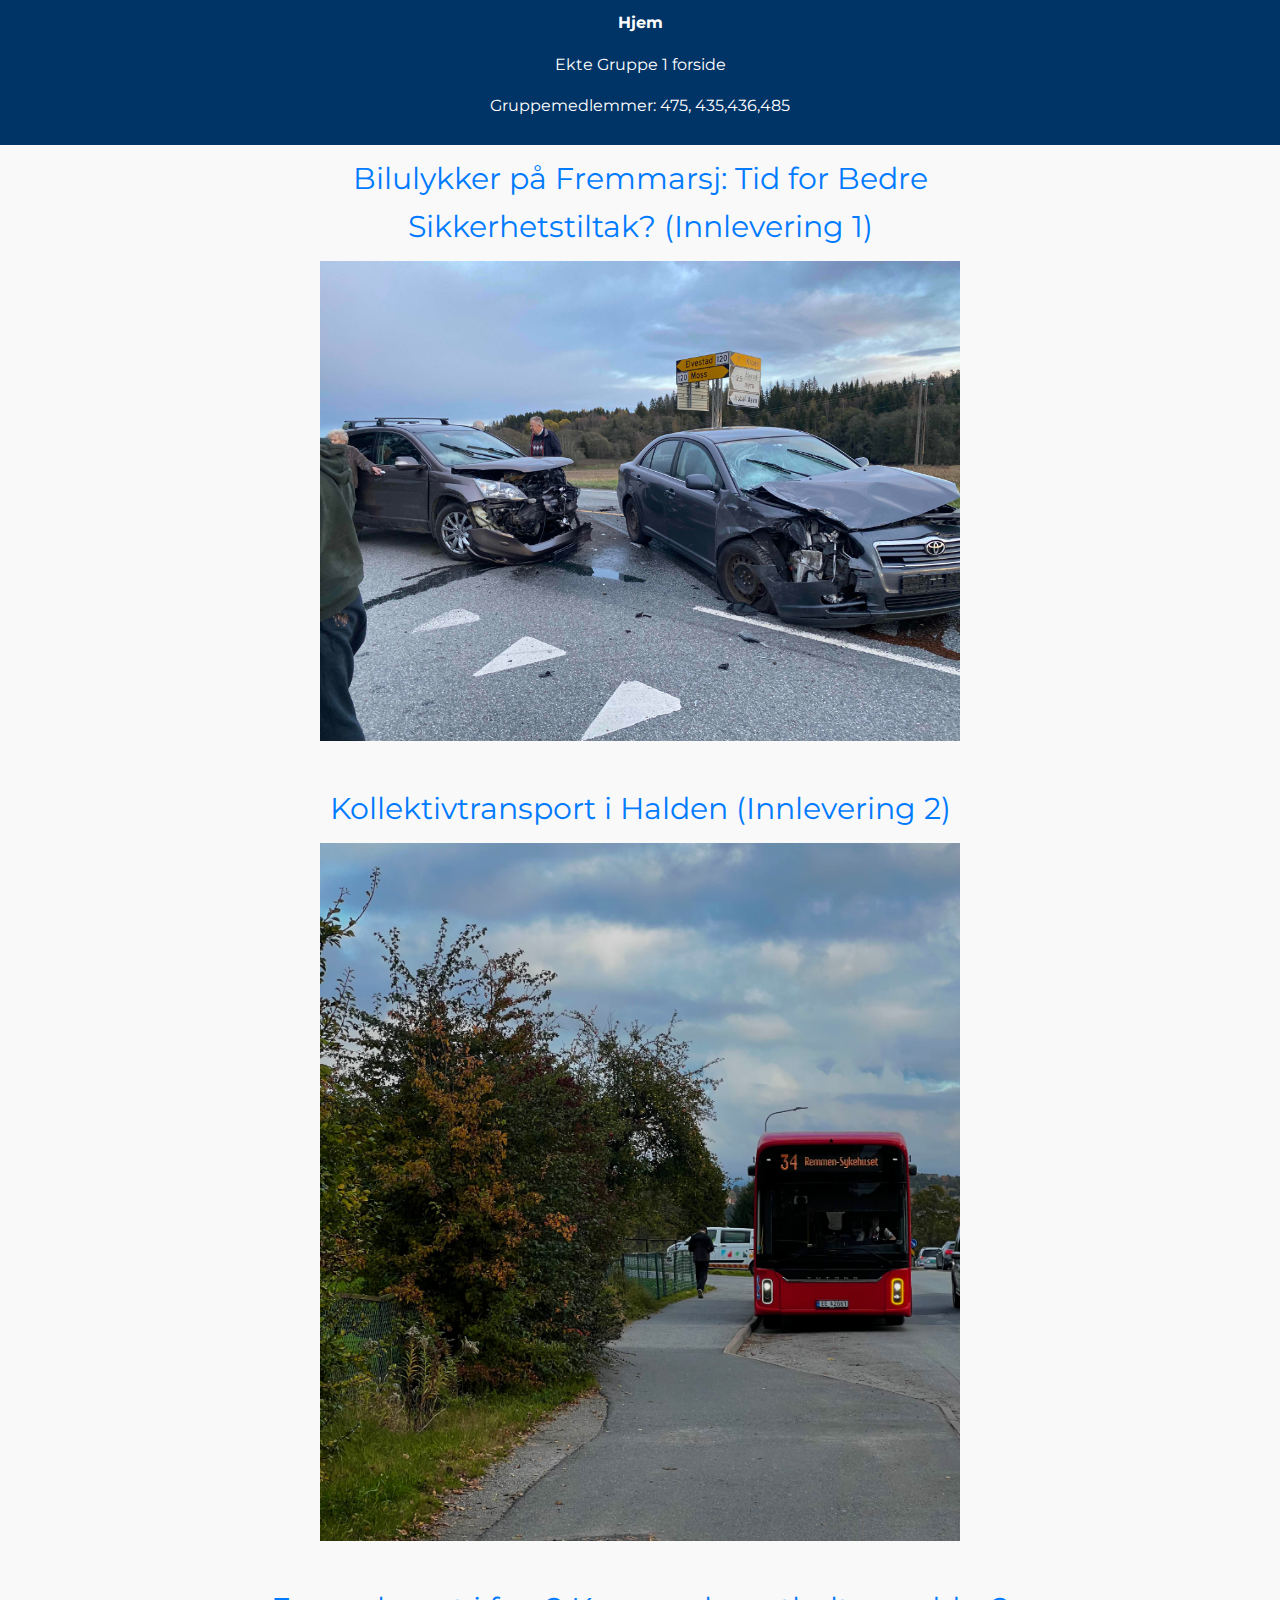
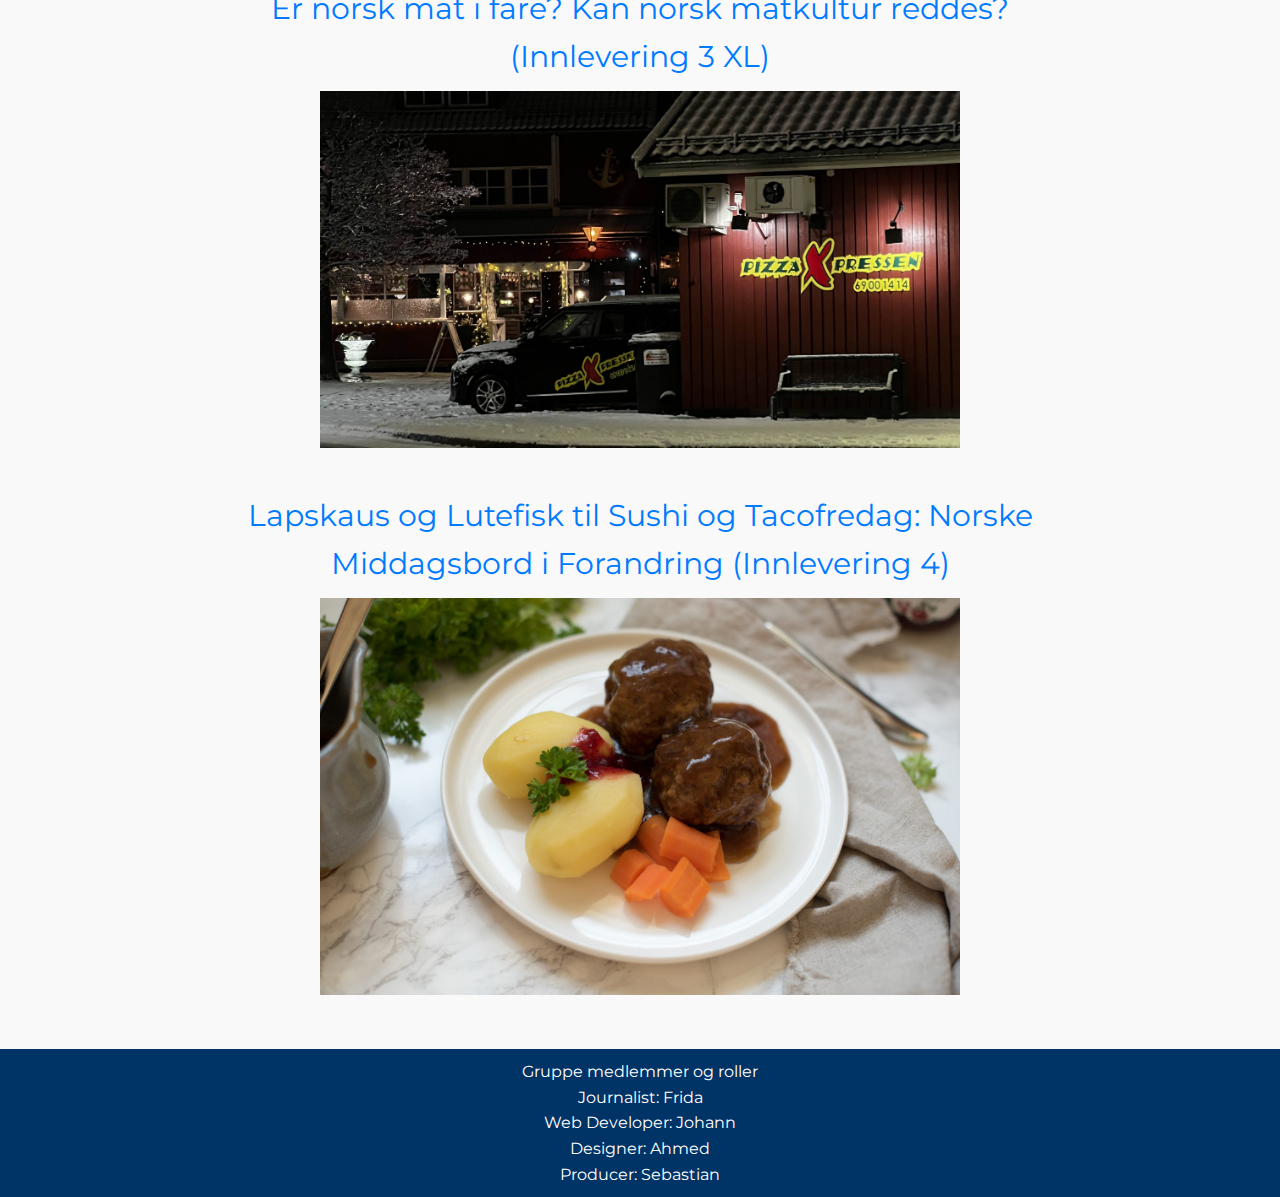
<file: index/index.html>
<!DOCTYPE html>
<html lang="en">
<head>
    <meta charset="UTF-8">
    <meta name="viewport" content="width=device-width, initial-scale=1.0">
    <title>Document</title>
    <link href="template.css" rel="stylesheet" media="all">
</head>
<body>
    <header class="header">
        <a href="index.html">Hjem</a>
        <p id="groupname">Ekte Gruppe 1 forside</p>
        <p>Gruppemedlemmer: 475, 435,436,485</p>
    </header>
    <main>
        <article>
            <a href="../Oblig1/innlevering1.html">Bilulykker på Fremmarsj: Tid for Bedre Sikkerhetstiltak? (Innlevering 1)<img src="images/IMG_3482.jpg"></a>
            
            <a href="../Oblig2/innlevering2.html">Kollektivtransport i Halden (Innlevering 2)<img src="images/IMG_7341crop.jpg"></a>
            <a href="../Oblig 3/index.html">Er norsk mat i fare? Kan norsk matkultur reddes? (Innlevering 3 XL)<img src="images/pizzax.jpg"></a>
            <a href="../Oblig 4/test1.html">Lapskaus og Lutefisk til Sushi og Tacofredag: Norske Middagsbord i Forandring (Innlevering 4)<img src="images/1940.jpg"></a>
        </article>
        <footer>
            <p>Gruppe medlemmer og roller</p>
            <p>Journalist: Frida</p>
            <p>Web Developer: Johann</p>
            <p>Designer: Ahmed</p>
            <p>Producer: Sebastian</p>
        </footer>
    </main>
</body>
</html>
</file>
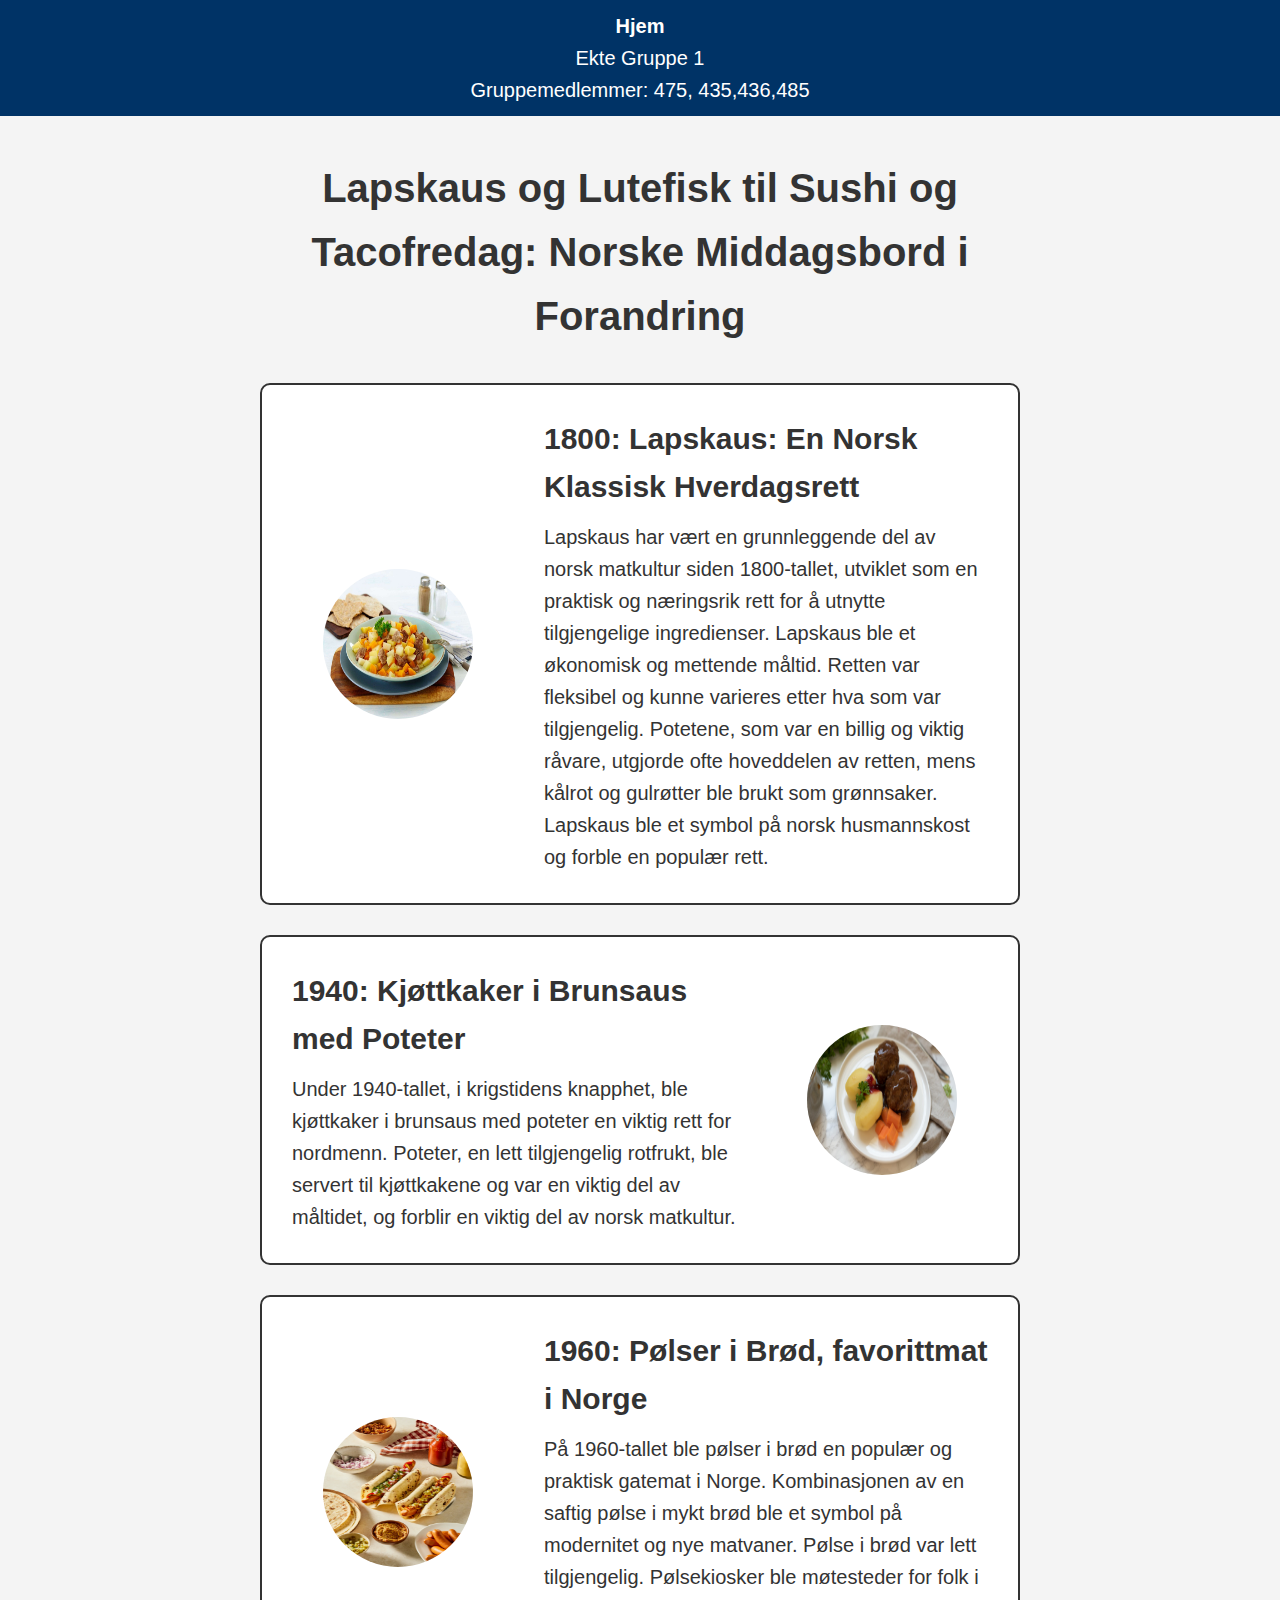
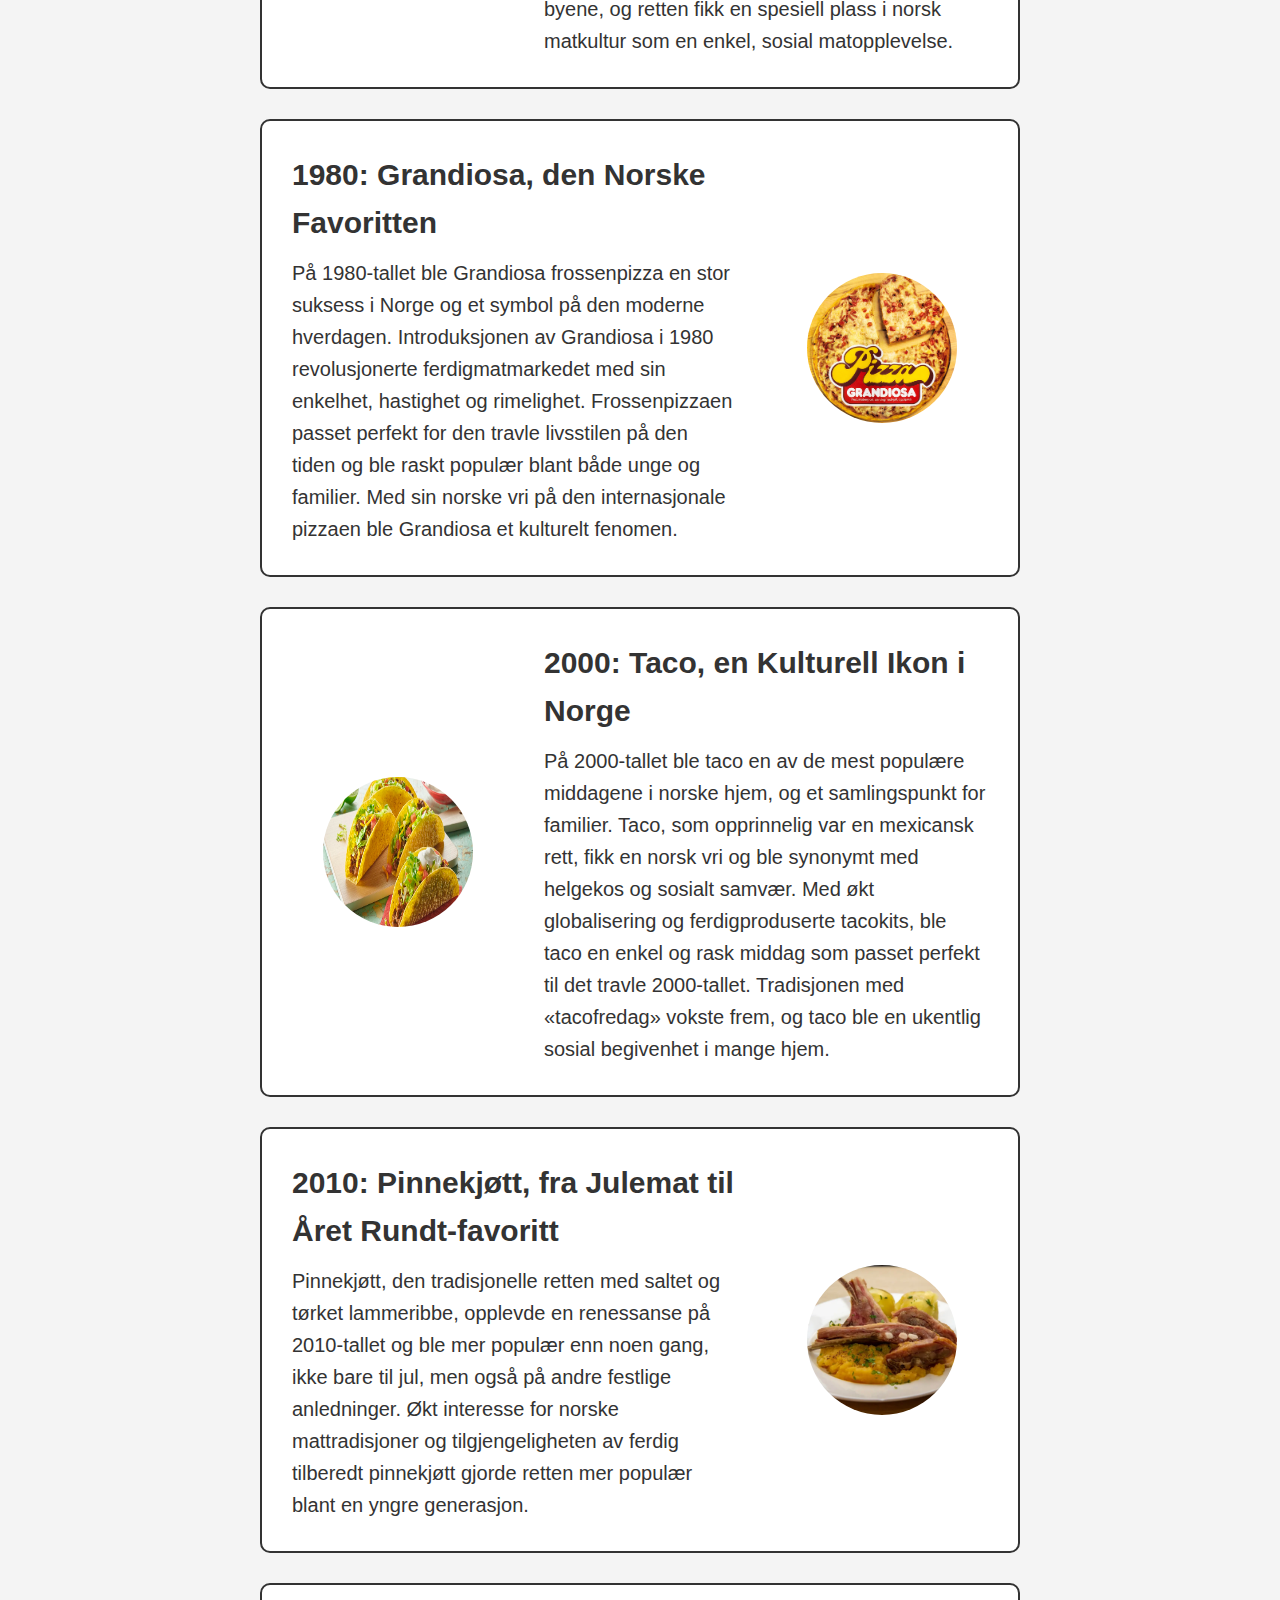
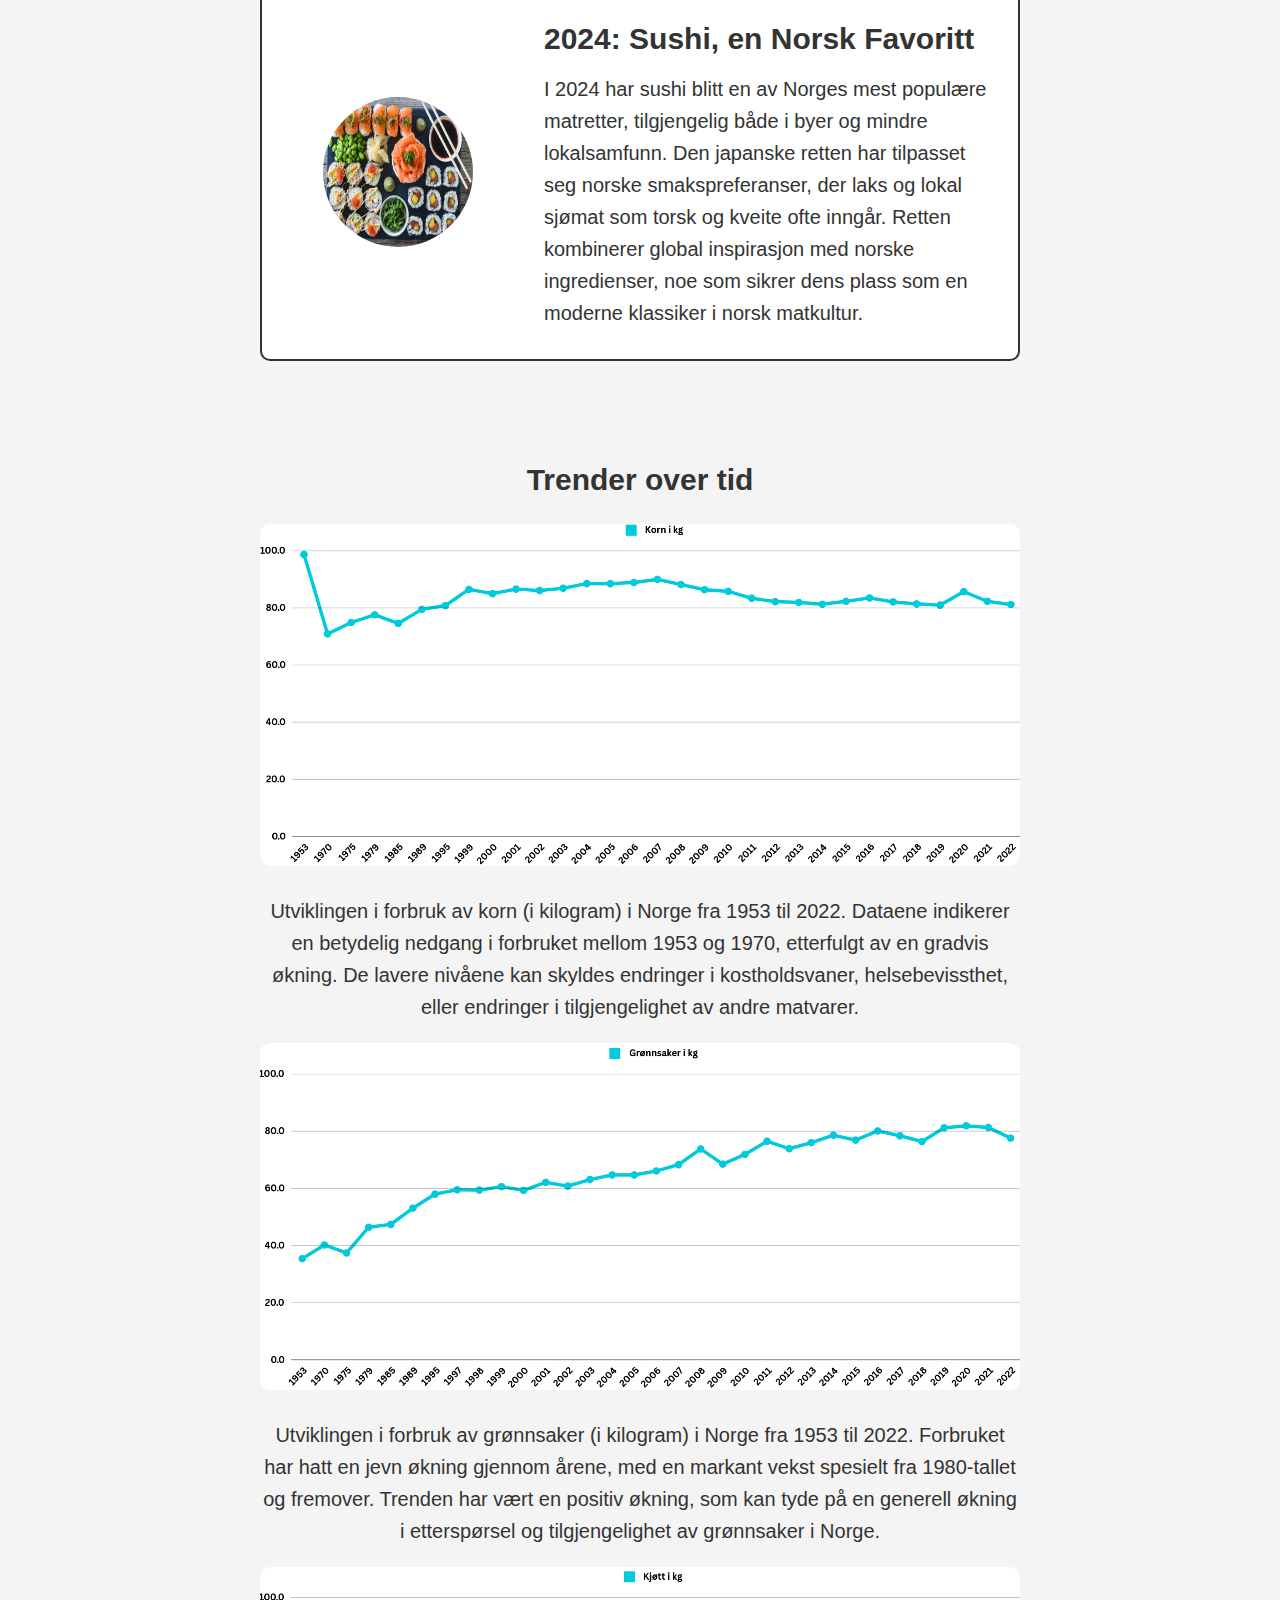
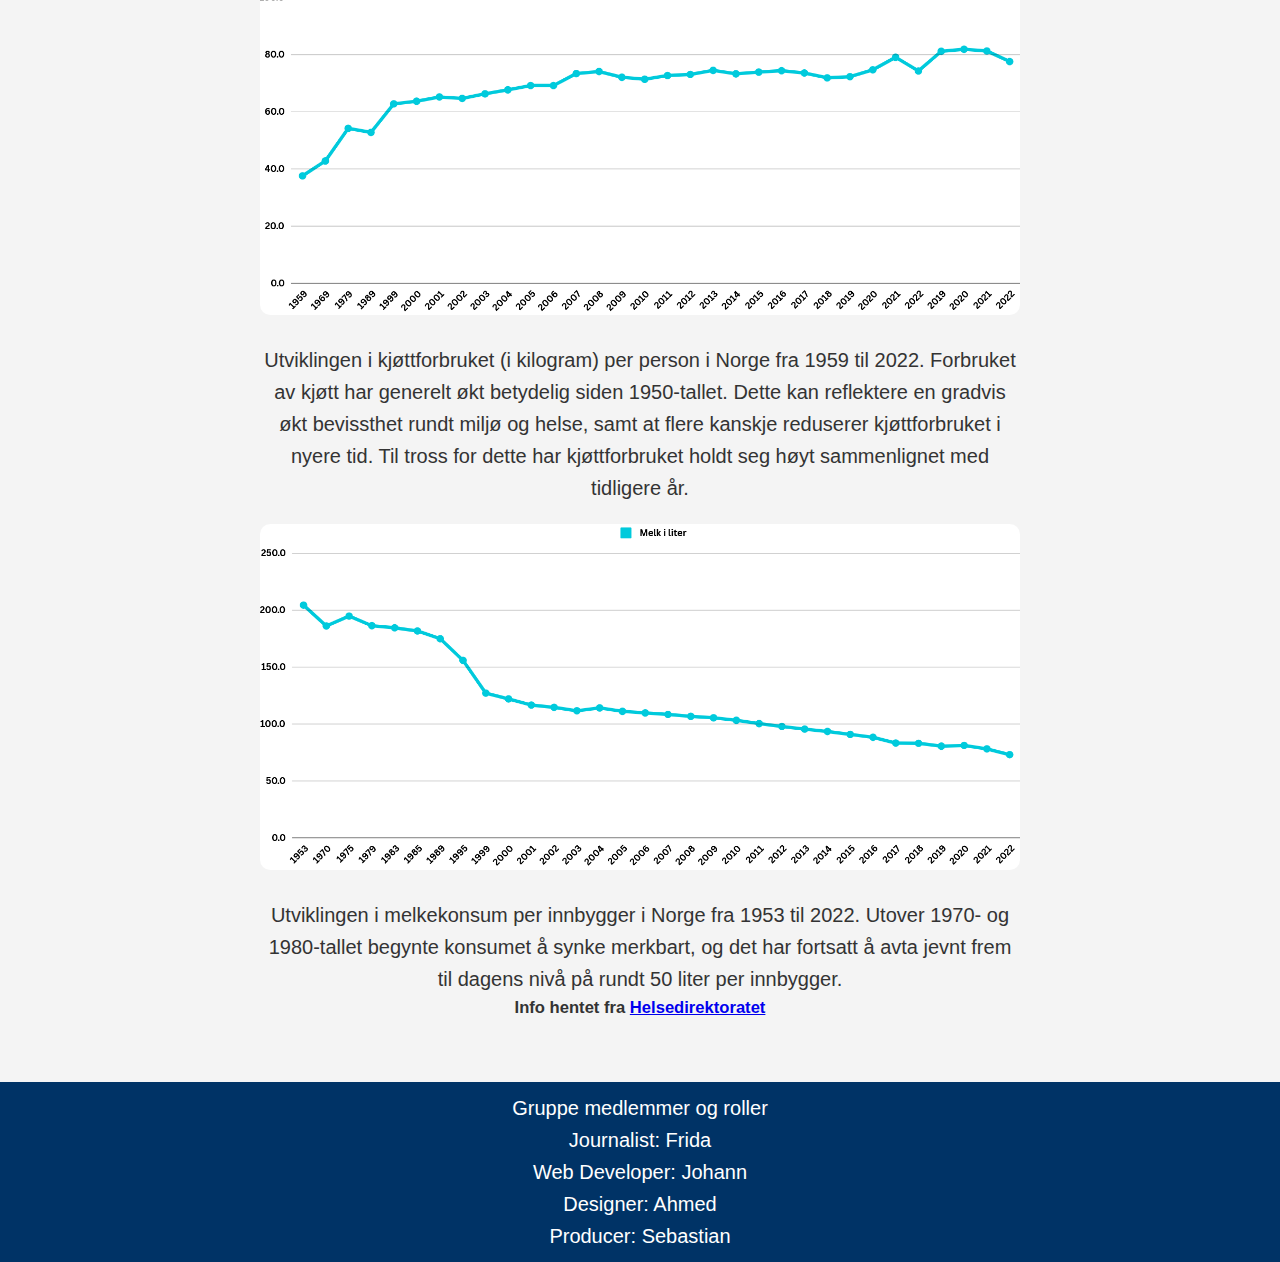
<file: Oblig 4/test1.html>
<!DOCTYPE html>
<html lang="en">
<head>
    <meta charset="UTF-8">
    <meta name="viewport" content="width=device-width, initial-scale=1.0">
    <title>Tidslinje Timeline</title>
    <style>
        /* Basic Reset */
        * {
            margin: 0;
            padding: 0;
            box-sizing: border-box;
        }

        body {
            font-family: Arial, sans-serif;
            margin: 0;
            padding: 0;
            line-height: 1.6;
            background-color: #f4f4f4;
            color: #333;
            overflow-x: hidden;
            font-size: 20px;
            width: 100%;
        }
        header {
            background-color: #003366;
            color: #fff;
            padding: 10px 0;
            text-align: center;
        }

        header a {
            text-decoration: none;
            color: #ffffff;
            font-weight: bold;
        }

        .header-template {
            
            padding: 10px;
            text-align: center;
            text-decoration: none;
            
        }
        .timeline-container {
            max-width: 800px;
            margin: 0 auto;
            padding: 20px;
            display: flex;
            flex-direction: column;
            align-items: center;
        }

        .header {
            font-size: 2em;
            font-weight: bold;
            margin: 20px 0;
            text-align: center;
        }

        .timeline-item {
            width: 100%;
            display: grid;
            grid-template-columns: 2fr 1fr;
            align-items: center;
            background: #ffffff;
            border: 2px solid #333;
            padding: 20px;
            margin: 15px 0;
            border-radius: 10px;
            gap: 20px;
        }

        /* Define grid template areas to alternate layout */
        .timeline-item:nth-child(odd) {
            grid-template-areas: "text image";
        }

        .timeline-item:nth-child(even) {
            grid-template-areas: "image text";
            grid-template-columns: 1fr 2fr;
        }

        .text-section {
            grid-area: text;
            padding: 10px;
            display: flex;
            flex-direction: column;
            justify-content: center;
            min-width: 300px;
        }

        .image-section {
            grid-area: image;
            display: flex;
            justify-content: center;
            align-items: center;
        }

        .year {
            font-size: 1.5em;
            font-weight: bold;
            margin-bottom: 10px;
        }

        .image-section img {
            width: 150px;
            height: 150px;
            border-radius: 50%;
        }

        /* Styling for article-like section */
        .article-section {
            max-width: 800px;
            margin: 40px auto;
            padding: 20px;
            line-height: 1.6;
            font-size: 1em;
            color: #333;
            text-align: center;
        }

        .article-section img {
            max-width: 800px;
            width: 100%; /* Set width similar to top images */
            height: auto;
            margin: 20px auto; /* Center images and add spacing */
            border-radius: 10px; /* Consistent style with timeline items */
        }

        /* Additional content at the bottom */
        .extra-content {
            margin-top: 50px;
            padding: 20px;
            text-align: center;
            background: #e0e0e0;
            border-top: 2px solid #333;
            font-size: 1.2em;
            line-height: 1.6;
        }

        /* Responsive design */
        @media (max-width: 600px) {
            .timeline-item {
                grid-template-columns: 1fr;
                grid-template-areas:
                    "image"
                    "text";
            }
            .text-section {
                min-width: auto;
            }
        }
        footer {
            background-color: #003366;
            color: #fff;
            text-align: center;
            padding: 10px 0;
            margin-top: 20px;
            width: 100%;
        }

        footer p {
            margin: 0;
        }

    </style>
</head>
<body>
    <header class="header-template">
        <a href="../index/index.html">Hjem</a>
        <p id="groupname">Ekte Gruppe 1</p>
        <p>Gruppemedlemmer: 475, 435,436,485</p>
    </header>
    <div class="timeline-container">
        <div class="header">Lapskaus og Lutefisk til Sushi og Tacofredag: Norske Middagsbord i Forandring</div>

        <!-- Timeline item 1 -->
        <div class="timeline-item">
            <div class="text-section">
                <div>
                    <div class="year">1800: Lapskaus: En Norsk Klassisk Hverdagsrett</div>
                    <p>Lapskaus har vært en grunnleggende del av norsk matkultur siden 1800-tallet, utviklet som en praktisk og næringsrik rett for å utnytte tilgjengelige ingredienser. Lapskaus ble et økonomisk og mettende måltid.
                    Retten var fleksibel og kunne varieres etter hva som var tilgjengelig. Potetene, som var en billig og viktig råvare, utgjorde ofte hoveddelen av retten, mens kålrot og gulrøtter ble brukt som grønnsaker. Lapskaus ble et symbol på norsk husmannskost og forble en populær rett.</p>
                </div>
            </div>
            <div class="image-section">
                <img src="image0.jpg" alt="1800">
            </div>
        </div>

        <!-- Timeline item 2 -->
        <div class="timeline-item">
            <div class="image-section">
                <img src="1940.jpg" alt="1940">
            </div>
            <div class="text-section">
                <div>
                    <div class="year">1940: Kjøttkaker i Brunsaus med Poteter</div>
                    <p>Under 1940-tallet, i krigstidens knapphet, ble kjøttkaker i brunsaus med poteter en viktig rett for nordmenn. Poteter, en lett tilgjengelig rotfrukt, ble servert til kjøttkakene og var en viktig del av måltidet, og forblir en viktig del av norsk matkultur.</p>
                </div>
            </div>
        </div>

        <!-- Timeline item 3 -->
        <div class="timeline-item">
            <div class="text-section">
                <div>
                    <div class="year">1960: Pølser i Brød, favorittmat i Norge</div>
                    <p>På 1960-tallet ble pølser i brød en populær og praktisk gatemat i Norge. Kombinasjonen av en saftig pølse i mykt brød ble et symbol på modernitet og nye matvaner. Pølse i brød var lett tilgjengelig. Pølsekiosker ble møtesteder for folk i byene, og retten fikk en spesiell plass i norsk matkultur som en enkel, sosial matopplevelse.</p>
                </div>
            </div>
            <div class="image-section">
                <img src="1960.webp" alt="1960">
            </div>
        </div>

        <!-- Timeline item 4 -->
        <div class="timeline-item">
            <div class="image-section">
                <img src="1980.jpg" alt="1980">
            </div>
            <div class="text-section">
                <div>
                    <div class="year">1980: Grandiosa, den Norske Favoritten</div>
                    <p>På 1980-tallet ble Grandiosa frossenpizza en stor suksess i Norge og et symbol på den moderne hverdagen. Introduksjonen av Grandiosa i 1980 revolusjonerte ferdigmatmarkedet med sin enkelhet, hastighet og rimelighet. Frossenpizzaen passet perfekt for den travle livsstilen på den tiden og ble raskt populær blant både unge og familier. Med sin norske vri på den internasjonale pizzaen ble Grandiosa et kulturelt fenomen.</p>
                </div>
            </div>
        </div>

        <div class="timeline-item">
            <div class="image-section">
                <img src="2000.webp" alt="2000">
            </div>
            <div class="text-section">
                <div>
                    <div class="year">2000: Taco, en Kulturell Ikon i Norge</div>
                    <p>På 2000-tallet ble taco en av de mest populære middagene i norske hjem, og et samlingspunkt for familier. Taco, som opprinnelig var en mexicansk rett, fikk en norsk vri og ble synonymt med helgekos og sosialt samvær. Med økt globalisering og ferdigproduserte tacokits, ble taco en enkel og rask middag som passet perfekt til det travle 2000-tallet. Tradisjonen med «tacofredag» vokste frem, og taco ble en ukentlig sosial begivenhet i mange hjem.</p>
                </div>
            </div>
        </div>

        <div class="timeline-item">
            <div class="image-section">
                <img src="2010.webp" alt="2010">
            </div>
            <div class="text-section">
                <div>
                    <div class="year">2010: Pinnekjøtt, fra Julemat til Året Rundt-favoritt</div>
                    <p>Pinnekjøtt, den tradisjonelle retten med saltet og tørket lammeribbe, opplevde en renessanse på 2010-tallet og ble mer populær enn noen gang, ikke bare til jul, men også på andre festlige anledninger. Økt interesse for norske mattradisjoner og tilgjengeligheten av ferdig tilberedt pinnekjøtt gjorde retten mer populær blant en yngre generasjon.</p>
                </div>
            </div>
        </div>

        <div class="timeline-item">
            <div class="image-section">
                <img src="2024.jpg" alt="2024">
            </div>
            <div class="text-section">
                <div>
                    <div class="year">2024: Sushi, en Norsk Favoritt</div>
                    <p>I 2024 har sushi blitt en av Norges mest populære matretter, tilgjengelig både i byer og mindre lokalsamfunn. Den japanske retten har tilpasset seg norske smakspreferanser, der laks og lokal sjømat som torsk og kveite ofte inngår. Retten kombinerer global inspirasjon med norske ingredienser, noe som sikrer dens plass som en moderne klassiker i norsk matkultur.
                        </p>
                </div>
            </div>
        </div>
    </div>

    <!-- Article-like section with vertically stacked images and text -->
    <div class="article-section">
        <h2>Trender over tid</h2>

        <img src="graf1.png" alt="Sample 1">
        <p>Utviklingen i forbruk av korn (i kilogram) i Norge fra 1953 til 2022. Dataene indikerer en betydelig nedgang i forbruket mellom 1953 og 1970, etterfulgt av en gradvis økning. De lavere nivåene kan skyldes endringer i kostholdsvaner, helsebevissthet, eller endringer i tilgjengelighet av andre matvarer.</p>

        <img src="graf2.png" alt="Sample 2">
        <p>Utviklingen i forbruk av grønnsaker (i kilogram) i Norge fra 1953 til 2022. Forbruket har hatt en jevn økning gjennom årene, med en markant vekst spesielt fra 1980-tallet og fremover. Trenden har vært en positiv økning, som kan tyde på en generell økning i etterspørsel og tilgjengelighet av grønnsaker i Norge.</p>

        <img src="graf3.png" alt="Sample 3">
        <p>Utviklingen i kjøttforbruket (i kilogram) per person i Norge fra 1959 til 2022. Forbruket av kjøtt har generelt økt betydelig siden 1950-tallet. Dette kan reflektere en gradvis økt bevissthet rundt miljø og helse, samt at flere kanskje reduserer kjøttforbruket i nyere tid. Til tross for dette har kjøttforbruket holdt seg høyt sammenlignet med tidligere år.</p>

        <img src="graf4.png" alt="Sample 4">
        <p>Utviklingen i melkekonsum per innbygger i Norge fra 1953 til 2022. Utover 1970- og 1980-tallet begynte konsumet å synke merkbart, og det har fortsatt å avta jevnt frem til dagens nivå på rundt 50 liter per innbygger.</p>
        <h5>Info hentet fra <a href="https://www.helsedirektoratet.no/rapporter/utviklingen-i-norsk-kosthold-2023/matvareforbruk">Helsedirektoratet</a></h5>
    </div>
    <footer>
        <p>Gruppe medlemmer og roller</p>
        <p>Journalist: Frida</p>
        <p>Web Developer: Johann</p>
        <p>Designer: Ahmed</p>
        <p>Producer: Sebastian</p>
    </footer>
</body>
</html>
</file>
<file: index/template.css>
@import url('https://fonts.googleapis.com/css2?family=Montserrat:ital,wght@0,100..900;1,100..900&family=Open+Sans:ital,wght@0,300..800;1,300..800&family=Roboto:ital,wght@0,100;0,300;0,400;0,500;0,700;0,900;1,100;1,300;1,400;1,500;1,700;1,900&display=swap');

#root{
    text-decoration: none;
}
body {
    font-family: "Montserrat", sans-serif;
    margin: 0;
    padding: 0;
    line-height: 1.6;
    background-color: #f9f9f9;
    color: #333;
    width: 100%;
}

.header {
    background-color: #003366;
    color: #fff;
    padding: 10px 0;
    text-align: center;
}

.header a {
    text-decoration: none;
    color: #ffffff;
    font-weight: bold;
}

main {
    display: flex;
    flex-direction: column;
    align-items: center;
    width: 100%;
}

/* Sentrer lenkene i artikkelen */
article {
    display: flex;
    flex-direction: column;
    align-items: center;
    width: 80%;
    max-width: 800px;
}

/* Stil for lenker */
article a {
    margin: 10px 0;
    text-decoration: none;
    color: #007bff;
    width: 100%;
    text-align: center;
    font-size: 30px;
}

/* Sentrer bilder */
article img {
    width: 80%;
    height: 80%;
    margin: 10px 0;
}

/* Sentrering av footer-innhold */
footer {
    background-color: #003366;
    color: #fff;
    text-align: center;
    padding: 10px 0;
    margin-top: 20px;
    width: 100%;
}

footer p {
    margin: 0;
}
</file>
